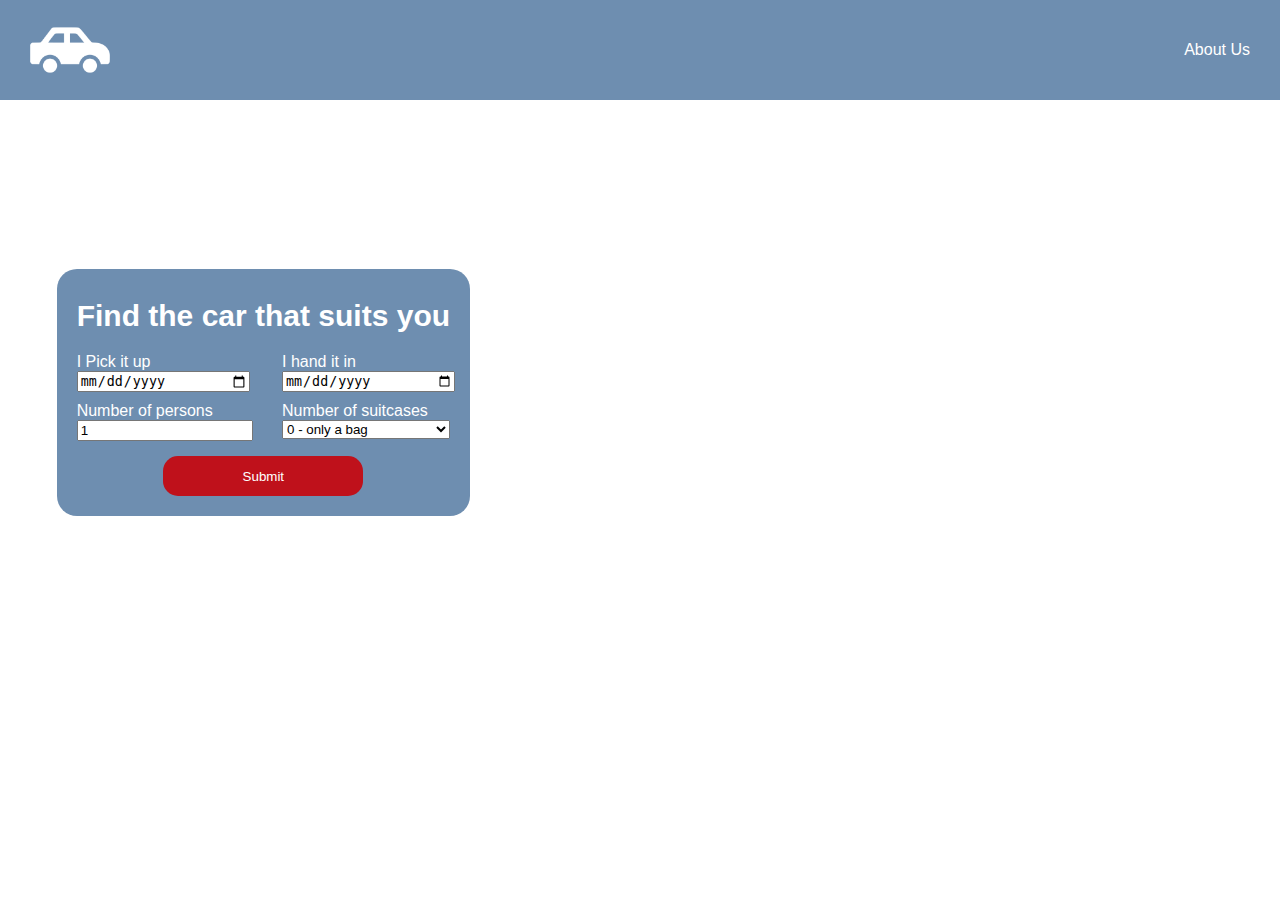
<file: index.html>
<!DOCTYPE html>
<html lang="en">
<head>
    <meta charset="UTF-8">
    <title>Dashboard | SunbeamCars</title>
    <link rel="stylesheet" href="styles/styles.css">
    <link rel="stylesheet" href="styles/index.css">
</head>
<body>
    <header>
        <div class="logo-wrapper">
            <img class="logo" src="images/logo.png" alt="Logo of SunbeamCars"/>

            <div>
                <a class="nav-link" href="./about.html">About Us</a>
            </div>
        </div>

    </header>
<section class="content-wrapper">

    <section class="hero-section">

        <section class="filters">
            <h1>Find the car that suits you</h1>

            <form>
                <div class="form-row">
                    <div class="first-inputs">
                        <label for="pickup-date">I Pick it up</label>
                        <input id="pickup-date" required type="date" name="pickup-date">
                    </div>

                    <div>
                        <label for="handin-date">I hand it in</label>
                        <input id="handin-date" required type="date" name="handin-date">
                    </div>

                </div>

                <div class="form-row">
                    <div >
                        <label for="persons">Number of persons</label>
                        <input id="persons" type="number" min="1" max="7" name="persons" value="1">
                    </div>

                    <div>
                        <label for="suitcases">Number of suitcases</label>
                        <select id="suitcases">
                            <option value="0">0 - only a bag</option>
                            <option value="1">1 suitcase</option>
                            <option value="2">2 suitcases</option>
                            <option value="3">3 suitcases</option>
                            <option value="4">4 suitcases</option>
                        </select>
                    </div>
                </div>

                <button>Submit</button>
            </form>
        </section>
    </section>
    <main>
    </main>
</section>

    <script src="js/script.js"></script>
</body>
</html>
</file>
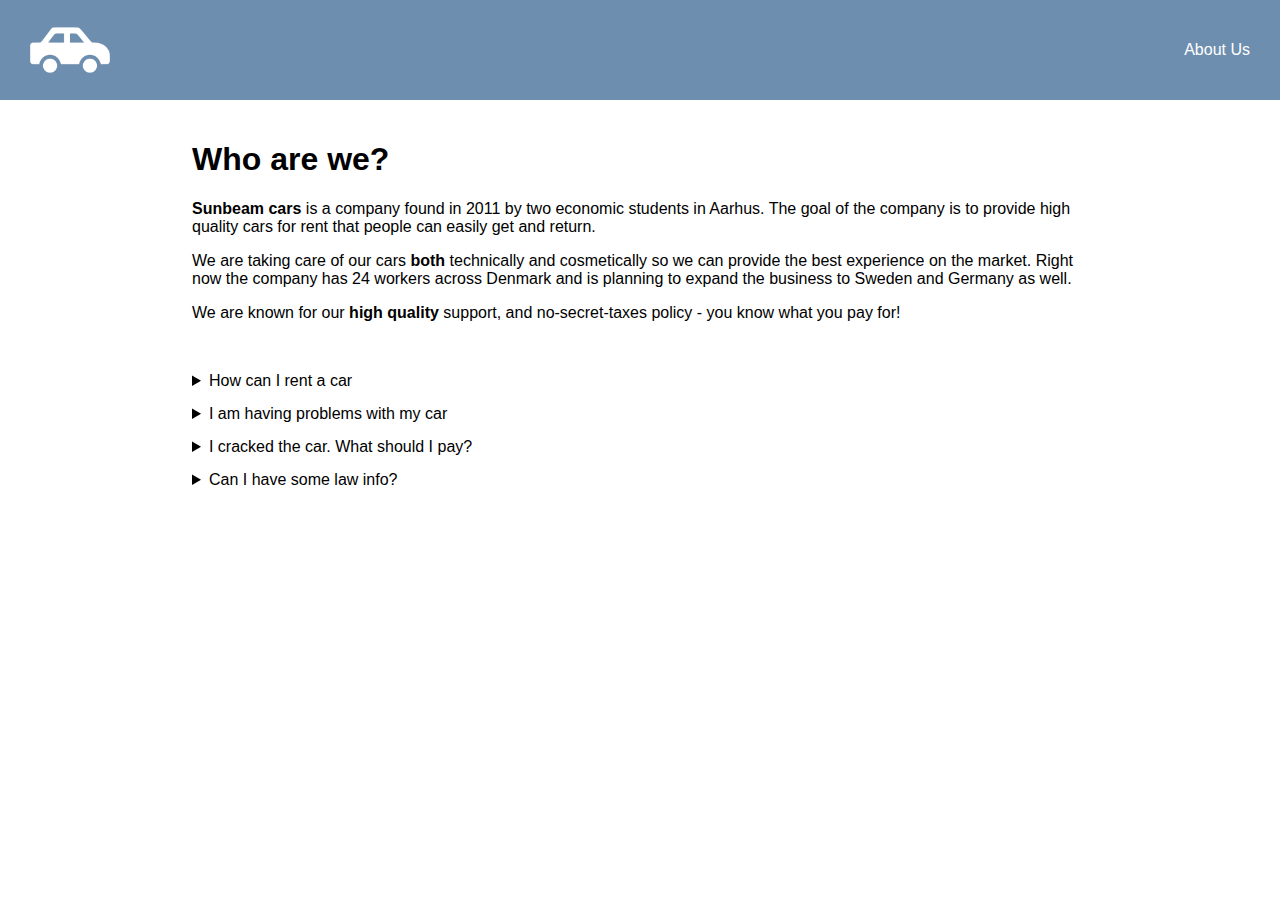
<file: about.html>
<!DOCTYPE html>
<html lang="en">
<head>
    <meta charset="UTF-8">
    <title>About Us | SunbeamCars</title>
    <link rel="stylesheet" href="styles/styles.css">
    <link rel="stylesheet" href="styles/about.css">
</head>
<body>
    <header>
        <div class="logo-wrapper">
            <img class="logo" src="images/logo.png" alt="Logo of SunbeamCars"/>

            <div>
                <a class="nav-link" href="./about.html">About Us</a>
            </div>
        </div>

    </header>

    <main>
        <h1 class="header">Who are we?</h1>
        <p class="first-info">
            <strong>Sunbeam cars</strong> is a company found in 2011 by two economic students in Aarhus.
            The goal of the company is to provide high quality cars for rent that people can easily get and
            return. 
        </p>
        <p class="description">
            We are taking care of our cars <strong>both</strong> technically and cosmetically so we can provide the best
            experience on the market. Right now the company has 24 workers across Denmark and is planning
            to expand the business to Sweden and Germany as well. 
        </p>

        <p class="third-info">
            We are known for our <strong>high quality</strong> support,
            and no-secret-taxes policy - you know what you pay for!
        </p>
        <details>
            <summary>How can I rent a car</summary>
            <p>Just go to the <a href="./index.html">home page</a> of the website and
            write down your requirements. You will be able to choose from a lot of options.</p>
        </details>
        <details>
            <summary>I am having problems with my car</summary>
            <p>You can call the <a href="./index.html">24-7 support number</a> and explain your problem.
            We will react ASAP and change your car.</p>
        </details>
        <details>
            <summary>I cracked the car. What should I pay?</summary>
            <p>We are checking the damaged cars in authorized services and can show you the exact invoice.
                We guarantee that you are paying only for the damage and not a krona more!
            </p>
        </details>
        <details>
            <summary>Can I have some law info?</summary>
            <p><p>Of course :)</p>
                <p><strong>Phone Number:</strong> +4593833920</p>
                <p><strong>CVR</strong> 421234123</p>
                <p><strong>Email</strong> sunbeamcars@gmail.com</p>
                <p><strong>Contact Person</strong> Plamen Michev</p>
            </p>
        </details>
    </main>

    <script src="js/script.js"></script>
</body>
</html>
</file>
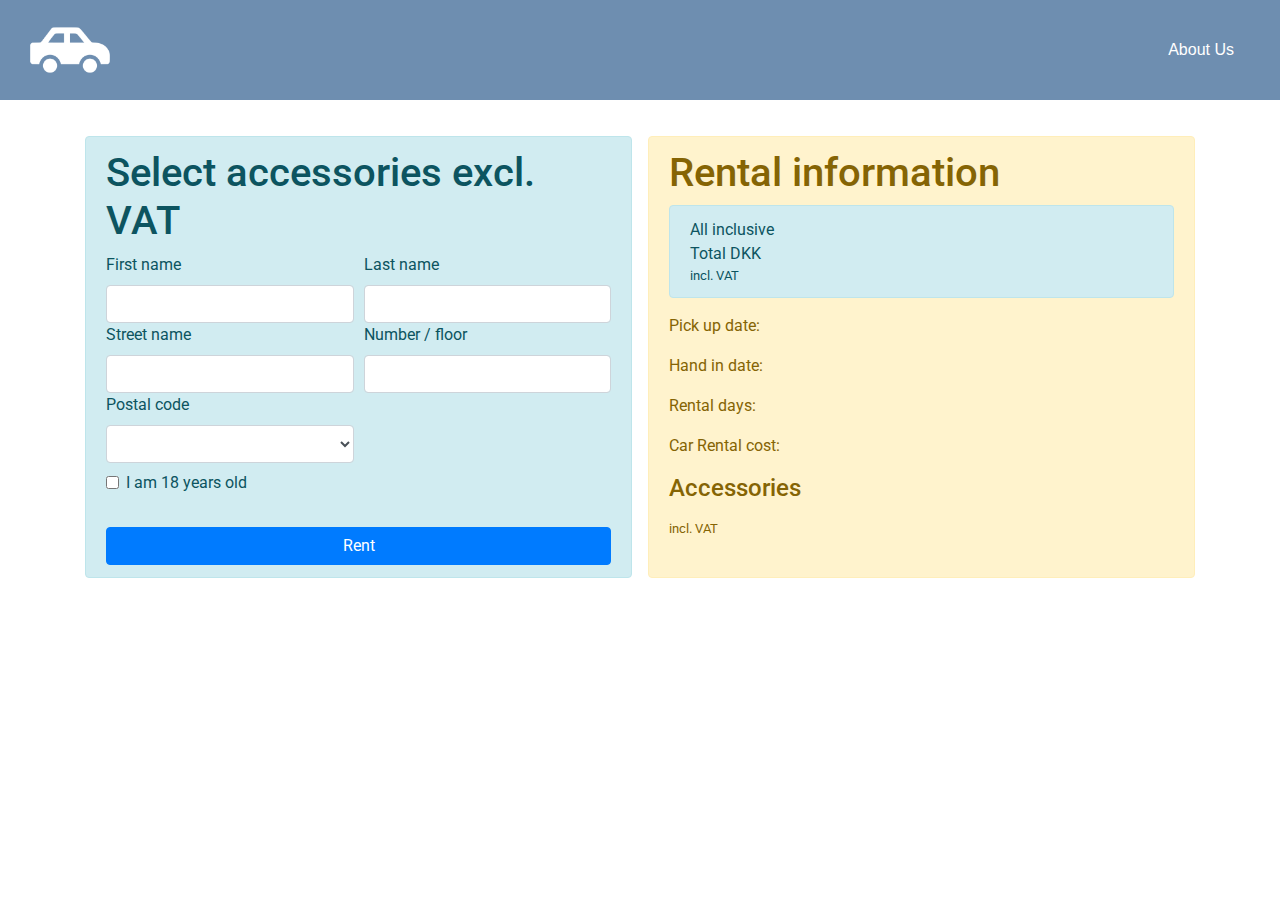
<file: customer-information.html>
<!DOCTYPE html>
<html lang="en">
<head>
    <meta charset="UTF-8" />
    <meta http-equiv="X-UA-Compatible" content="IE=edge" />
    <meta name="viewport" content="width=device-width, initial-scale=1.0" />
    <title>Customer Info | SunbeamCars</title>
    <link rel="preconnect" href="https://fonts.googleapis.com" />
    <link rel="preconnect" href="https://fonts.gstatic.com" crossorigin />
    <link
            href="https://fonts.googleapis.com/css2?family=Roboto:ital,wght@0,300;0,400;0,700;1,400&display=swap"
            rel="stylesheet"
    />
    <link
            rel="stylesheet"
            href="https://cdnjs.cloudflare.com/ajax/libs/font-awesome/6.0.0-beta3/css/all.min.css"
    />
    
    <link
            rel="stylesheet"
            href="https://cdn.jsdelivr.net/npm/bootstrap@4.4.1/dist/css/bootstrap.min.css"
            integrity="sha384-Vkoo8x4CGsO3+Hhxv8T/Q5PaXtkKtu6ug5TOeNV6gBiFeWPGFN9MuhOf23Q9Ifjh"
            crossorigin="anonymous"
    />
    <link rel="stylesheet" href="styles/styles.css">
</head>
<body>
<header>
    <div class="logo-wrapper">
        <img class="logo" src="images/logo.png" alt="Logo of SunbeamCars"/>

        <div>
            <a class="nav-link" href="./about.html">About Us</a>
        </div>
    </div>
</header>
<main id="main-content" class="row container m-auto">
    <form class="info col container alert alert-info mr-2 mt-3" action="receipt.html" id="customer-details">
        <h1>Select accessories excl. VAT</h1>
        <div class="form-group">
            <div class="form-row">
                <div class="col">
                    <label for="firstName">First name</label>
                    <input required type="text" class="form-control" id="firstName" />

                    <label for="streetName">Street name</label>
                    <input
                    
                            required
                            type="text"
                            class="form-control"
                            id="streetName"
                    />
                    <label for="postalCode">Postal code</label>
                    <select class="form-control" id="postalCode"></select>

                    <div class="form-group form-check mt-2">
                        <input
                                required
                                type="checkbox"
                                class="form-check-input"
                                id="consent"
                        />
                        <label class="form-check-label" for="consent"
                        >I am 18 years old</label
                        >
                    </div>
                </div>
                <div class="col">
                    <label for="lastName">Last name</label>
                    <input required type="text" class="form-control" id="lastName" />

                    <label for="floor">Number / floor</label>
                    <input required type="text" class="form-control" id="floor" />
                </div>
            </div>
        </div>

        <button class="btn btn-primary btn-block" type="submit">Rent</button>
    </form>
    <section class="summary container col alert alert-warning ml-2 mt-3">
        <h1>Rental information</h1>
        <section class="alert alert-info">
            <span>All inclusive</span>
            <p class="mb-0">Total <span id="total"></span>DKK</p>
            <small class="d-block">incl. VAT</small>
        </section>

        <section >
            <h3 id="car-name"></h3>
            <p>Pick up date: <span id="pick-up"></span></p>
            <p>Hand in date: <span id="hand-in"></span></p>
            <p>Rental days: <span id="days"></span></p>
            <p>Car Rental cost: <span id="rental-cost"></span></p>
        </section>

        <section class="accessories">
            <h1 class="h4">Accessories</h1>
            <ul id="accessories-list"></ul>
        </section>

        <section class="accessories-total">
            <h1 id="acc-total" class="h5 mb-0"></h1>
            <small class="d-block">incl. VAT</small>
        </section>
    </section>
</main>
<script src="js/setCarInfo.js"></script>
<script src="js/setAccessoriesInfo.js"></script>
<script src="js/customer-information.js"></script>
</body>
</html>
</file>
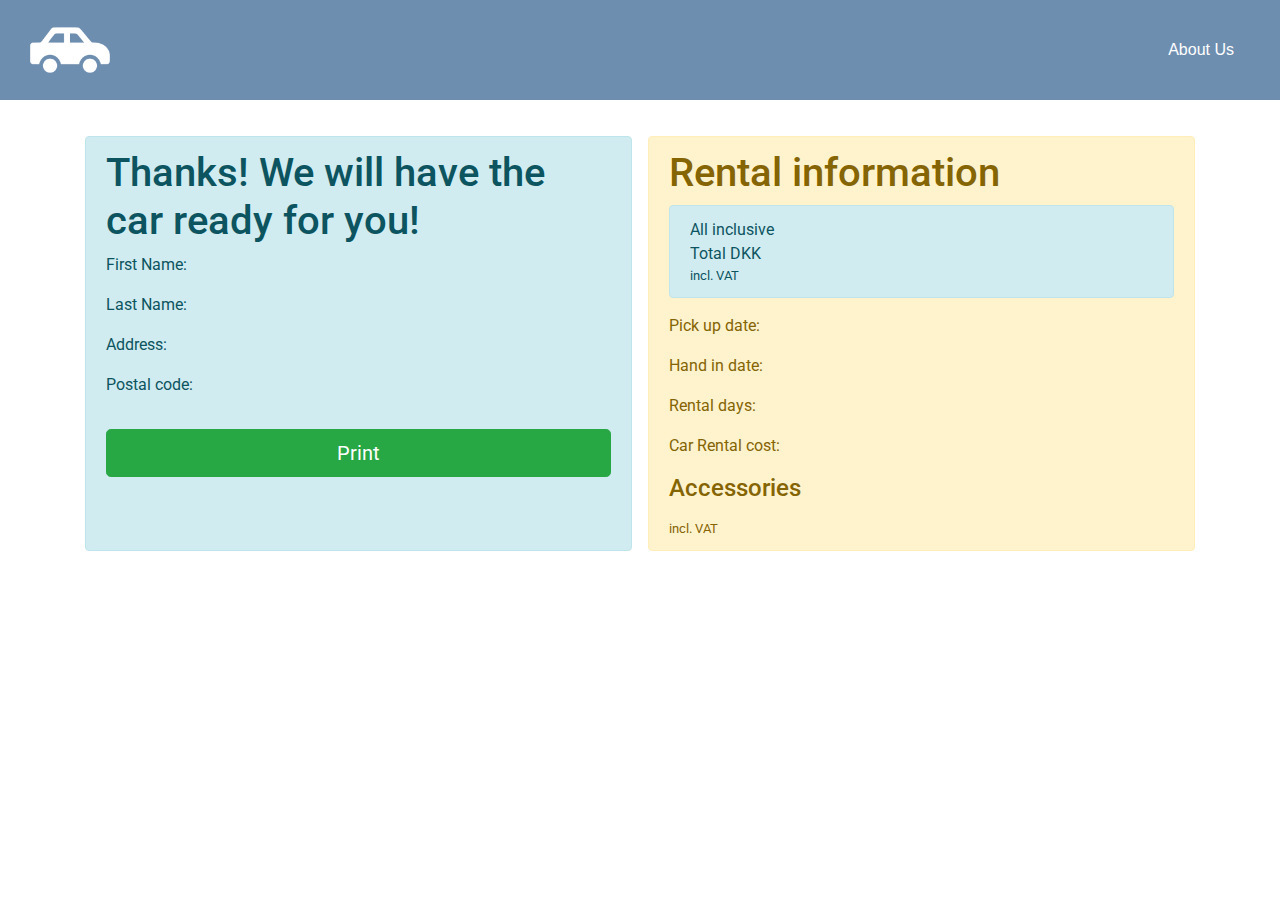
<file: receipt.html>
<!DOCTYPE html>
<html lang="en">
<head>
    <meta charset="UTF-8" />
    <meta http-equiv="X-UA-Compatible" content="IE=edge" />
    <meta name="viewport" content="width=device-width, initial-scale=1.0" />
    <title>Receipt | SunbeamCars</title>
    <link rel="preconnect" href="https://fonts.googleapis.com" />
    <link rel="preconnect" href="https://fonts.gstatic.com" crossorigin />
    <link
            href="https://fonts.googleapis.com/css2?family=Roboto:ital,wght@0,300;0,400;0,700;1,400&display=swap"
            rel="stylesheet"
    />
    <link
            rel="stylesheet"
            href="https://cdnjs.cloudflare.com/ajax/libs/font-awesome/6.0.0-beta3/css/all.min.css"
    />
    
    <link
            rel="stylesheet"
            href="https://cdn.jsdelivr.net/npm/bootstrap@4.4.1/dist/css/bootstrap.min.css"
            integrity="sha384-Vkoo8x4CGsO3+Hhxv8T/Q5PaXtkKtu6ug5TOeNV6gBiFeWPGFN9MuhOf23Q9Ifjh"
            crossorigin="anonymous"
    />
    <link rel="stylesheet" href="styles/styles.css">
</head>
<body>

<header>
    <div class="logo-wrapper">
        <img class="logo" src="images/logo.png" alt="Logo of SunbeamCars"/>

        <div>
            <a class="nav-link" href="./about.html">About Us</a>
        </div>
    </div>
</header>
<main id="main-content" class="row container m-auto">
    <section class="info col container alert alert-info mr-2 mt-3">
        <h1>Thanks! We will have the car ready for you!</h1>
        <div class="form-group">
            <div class="form-row">
                <div class="col">
                    <p>First Name: <span id="firstName"></span></p>
                    <p>Last Name: <span id="lastName"></span></p>
                    <p>Address: <span id="streetName"></span></p>
                    <p>Postal code: <span id="postalCode"></span></p>
                </div>
            </div>
        </div>

        <a href="index.html" class="btn btn-success btn-block btn-lg" id="print"
        >Print</a>
    </section>
    <section class="summary container col alert alert-warning ml-2 mt-3">
        <h1>Rental information</h1>
        <section class="alert alert-info">
            <span>All inclusive</span>
            <p class="mb-0">Total <span id="total"></span>DKK</p>
            <small class="d-block">incl. VAT</small>
        </section>

        <section >
            <h3 id="car-name"></h3>
            <p>Pick up date: <span id="pick-up"></span></p>
            <p>Hand in date: <span id="hand-in"></span></p>
            <p>Rental days: <span id="days"></span></p>
            <p>Car Rental cost: <span id="rental-cost"></span></p>
        </section>

        <section class="accessories">
            <h1 class="h4">Accessories</h1>
            <ul id="accessories-list"></ul>
        </section>

        <section class="accessories-total">
            <h1 id="acc-total" class="h5 mb-0"></h1>
            <small class="d-block">incl. VAT</small>
        </section>
    </section>
</main>
<script src="js/setCarInfo.js"></script>
<script src="js/setAccessoriesInfo.js"></script>
<script src="js/receipt.js"></script>
</body>
</html>
</file>
<file: styles/styles.css>
header {
    position: relative;
}

body {
    background: white;
    margin: 0;
}

.logo-wrapper {
    display: flex;
    justify-content: space-between;
    align-items: center;
    padding: 10px 30px;
    background: #6e8eb0;
}

.logo-wrapper .logo {
    width: 80px;
    height: 80px;
    object-fit: contain;
}

.logo-wrapper > div {
    display: flex;
    align-items: center;
    color: #fff;
}

.hero-section {
    display: flex;
    justify-content: center;
    align-items: center;
    height: 65vh;
}

.hero-section img {
    position: absolute;
    top: 0;
    left: 0;
    z-index: -1;
    height: 100%;
    width: 100%;
    object-fit: cover;
}

.hero-section::after {
    content:'\A';
    position:absolute;
    width:100%; height:100%;
    top:0; left:0;
    z-index: -1;
}

.filters {
    background: #6e8eb0;
    width: max-content;
    padding: 20px;
    border-radius: 20px;
}

.filters h1 {
    margin-bottom: 10px;
    font-weight: bold;
    font-size: 30px;
}

.filters form .form-row {
    display: flex;
    justify-content: space-between;
}

.filters form .form-row div {
    width: 45%;
}

.filters form .form-row div > label {
    display: block;
}

.filters form .form-row div > input,
.filters form .form-row div > select {
    width: 100%;
}

.filters button {
    display: block;
    margin: 15px auto 0;
}

main {
    padding: 20px 0;
}


.nav-link {
    text-decoration: none;
    color: white;
    font-family: sans-serif;
}

.nav-link:hover {
    color: white;
    opacity: .65;
}
</file>
<file: styles/index.css>
body {
    overflow: hidden;
}

main {
    height: 500px;
    overflow-y: auto;
    overflow-x: hidden;
    width: 50%;
}

.car {
    display: flex;
    justify-content: space-between;
    align-items: center;
    width: 85%;
    margin: 0 auto 20px;
    background: #6e8eb0;
    border-radius: 20px;
    padding: 20px;
    color: #fff;
    font-family: sans-serif;
}

.car img {
    width: 150px;
}

.car .about {
    width: 110px;
}

.car .about h2{
    font-weight: bold;
    font-size: 25px;
    margin-bottom: 10px;
}

.car .price {
    display: flex;
    flex-direction: column;
    align-items: center;
    justify-content: center;
    text-align: center;
}

.car .price a {
    border-radius: 20px;
    border: 0;
    padding: 5px 10px;
    margin-top: 5px;
    background: #bf111b;
    cursor: pointer;
    color: white;
    text-decoration: none;
}



.content-wrapper {
    display: flex;
    justify-content: space-around;
}

h1, label {
    font-family: sans-serif;
    color: white;
    margin-top: 10px;
}

button {
    width: 200px;
    height: 40px;
    border-radius: 15px;
    background-color: #bf111b;
    border: 0;
    color: white;
    cursor: pointer;
}
</file>
<file: styles/about.css>
h1, p, summary {
    font-family: sans-serif;
}

main {
    width: 70%;
    margin: 0 auto;
}

p {
    font-size: 16px;
}

details:first-of-type {
    margin-top: 50px;
}

details {
    margin-bottom: 15px;
}

details > summary {
    cursor: pointer;
}

a {
    text-decoration: none;
    color: #bf111b;
}
</file>
